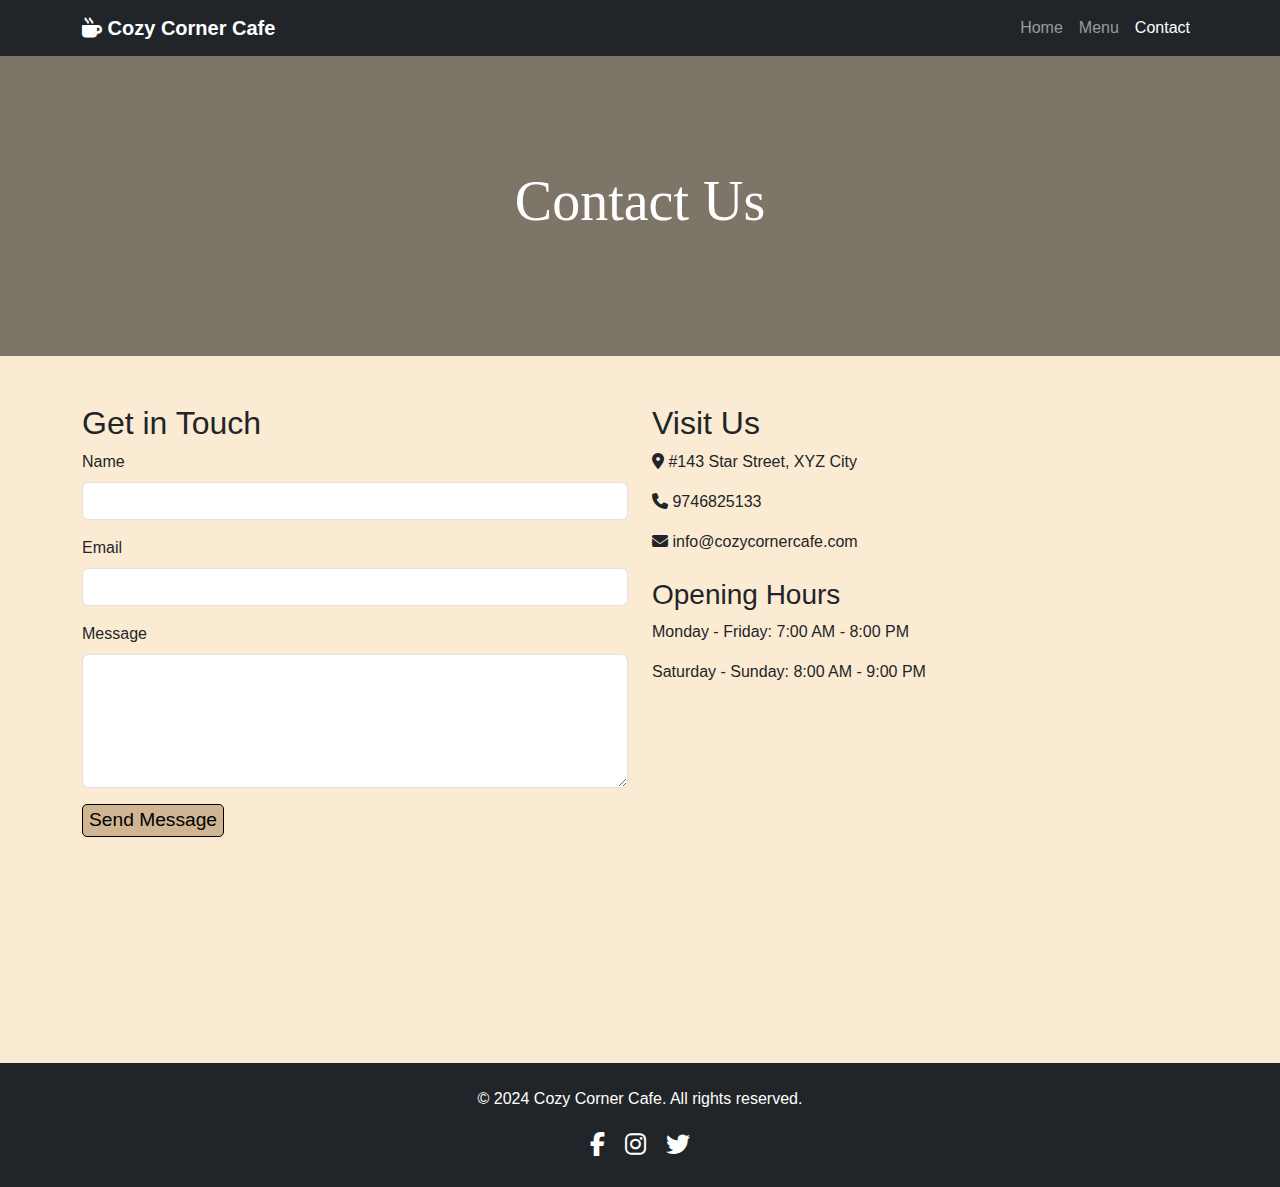
<file: contact.html>
<!DOCTYPE html>
<html lang="en">
<head>
    <meta charset="UTF-8">
    <meta name="viewport" content="width=device-width, initial-scale=1.0">
    <title>Contact Us - Cozy Corner Cafe</title>
    <link href="https://cdn.jsdelivr.net/npm/bootstrap@5.3.0-alpha1/dist/css/bootstrap.min.css" rel="stylesheet">
    <link rel="stylesheet" href="https://cdnjs.cloudflare.com/ajax/libs/font-awesome/6.1.1/css/all.min.css">
    <link rel="stylesheet" href="style.css">
</head>
<body>
    <nav class="navbar navbar-expand-lg navbar-dark bg-dark">
        <div class="container">
            <a class="navbar-brand" href="index.html">
                <i class="fas fa-mug-hot"></i> Cozy Corner Cafe
            </a>
            <button class="navbar-toggler" type="button" data-bs-toggle="collapse" data-bs-target="#navbarNav">
                <span class="navbar-toggler-icon"></span>
            </button>
            <div class="collapse navbar-collapse" id="navbarNav">
                <ul class="navbar-nav ms-auto">
                    <li class="nav-item">
                        <a class="nav-link" href="index.html">Home</a>
                    </li>
                    <li class="nav-item">
                        <a class="nav-link" href="menu.html">Menu</a>
                    </li>
                    <li class="nav-item">
                        <a class="nav-link active" href="contact.html">Contact</a>
                    </li>
                </ul>
            </div>
        </div>
    </nav>

    <header class="hero-small">
        <div class="container text-center text-white">
            <h1 class="display-4" style="font-family: Edu AU VIC WA NT Hand,cursive;">Contact Us</h1>
        </div>
    </header>

    <main class="container my-5">
        <div class="row">
            <div class="col-md-6">
                <h2>Get in Touch</h2>
                <form>
                    <div class="mb-3">
                        <label for="name" class="form-label">Name</label>
                        <input type="text" class="form-control" id="name" required>
                    </div>
                    <div class="mb-3">
                        <label for="email" class="form-label">Email</label>
                        <input type="email" class="form-control" id="email" required>
                    </div>
                    <div class="mb-3">
                        <label for="message" class="form-label">Message</label>
                        <textarea class="form-control" id="message" rows="5" required></textarea>
                    </div>
                    <button>Send Message</button>
                </form>
            </div>
            <div class="col-md-6">
                <h2>Visit Us</h2>
                <p><i class="fas fa-map-marker-alt"></i> #143 Star Street, XYZ City</p>
                <p><i class="fas fa-phone"></i> 9746825133</p>
                <p><i class="fas fa-envelope"></i> info@cozycornercafe.com</p>
                <h3 class="mt-4">Opening Hours</h3>
                <p>Monday - Friday: 7:00 AM - 8:00 PM</p>
                <p>Saturday - Sunday: 8:00 AM - 9:00 PM</p>
                <div class="mt-4">
                    <iframe src="https://www.google.com/maps/embed?pb=!1m18!1m12!1m3!1d3437.1749717999473!2d76.65720287425535!3d30.516091096072774!2m3!1f0!2f0!3f0!3m2!1i1024!2i768!4f13.1!3m3!1m2!1s0x390fc32344a6e2d7%3A0x81b346dee91799ca!2sChitkara%20University!5e0!3m2!1sen!2sin!4v1721516965076!5m2!1sen!2sin" width="100%" height="300" style="border:0;" allowfullscreen="" loading="lazy"></iframe>
                </div>
            </div>
        </div>
    </main>

    <footer class="bg-dark text-white py-4">
        <div class="container text-center">
            <p>&copy; 2024 Cozy Corner Cafe. All rights reserved.</p>
            <div class="social-icons">
                <a href="#" class="text-white me-3"><i class="fab fa-facebook-f"></i></a>
                <a href="#" class="text-white me-3"><i class="fab fa-instagram"></i></a>
                <a href="#" class="text-white"><i class="fab fa-twitter"></i></a>
            </div>
        </div>
    </footer>

    <script src="https://cdn.jsdelivr.net/npm/bootstrap@5.3.0-alpha1/dist/js/bootstrap.bundle.min.js"></script>
</body>
</html>
</file>
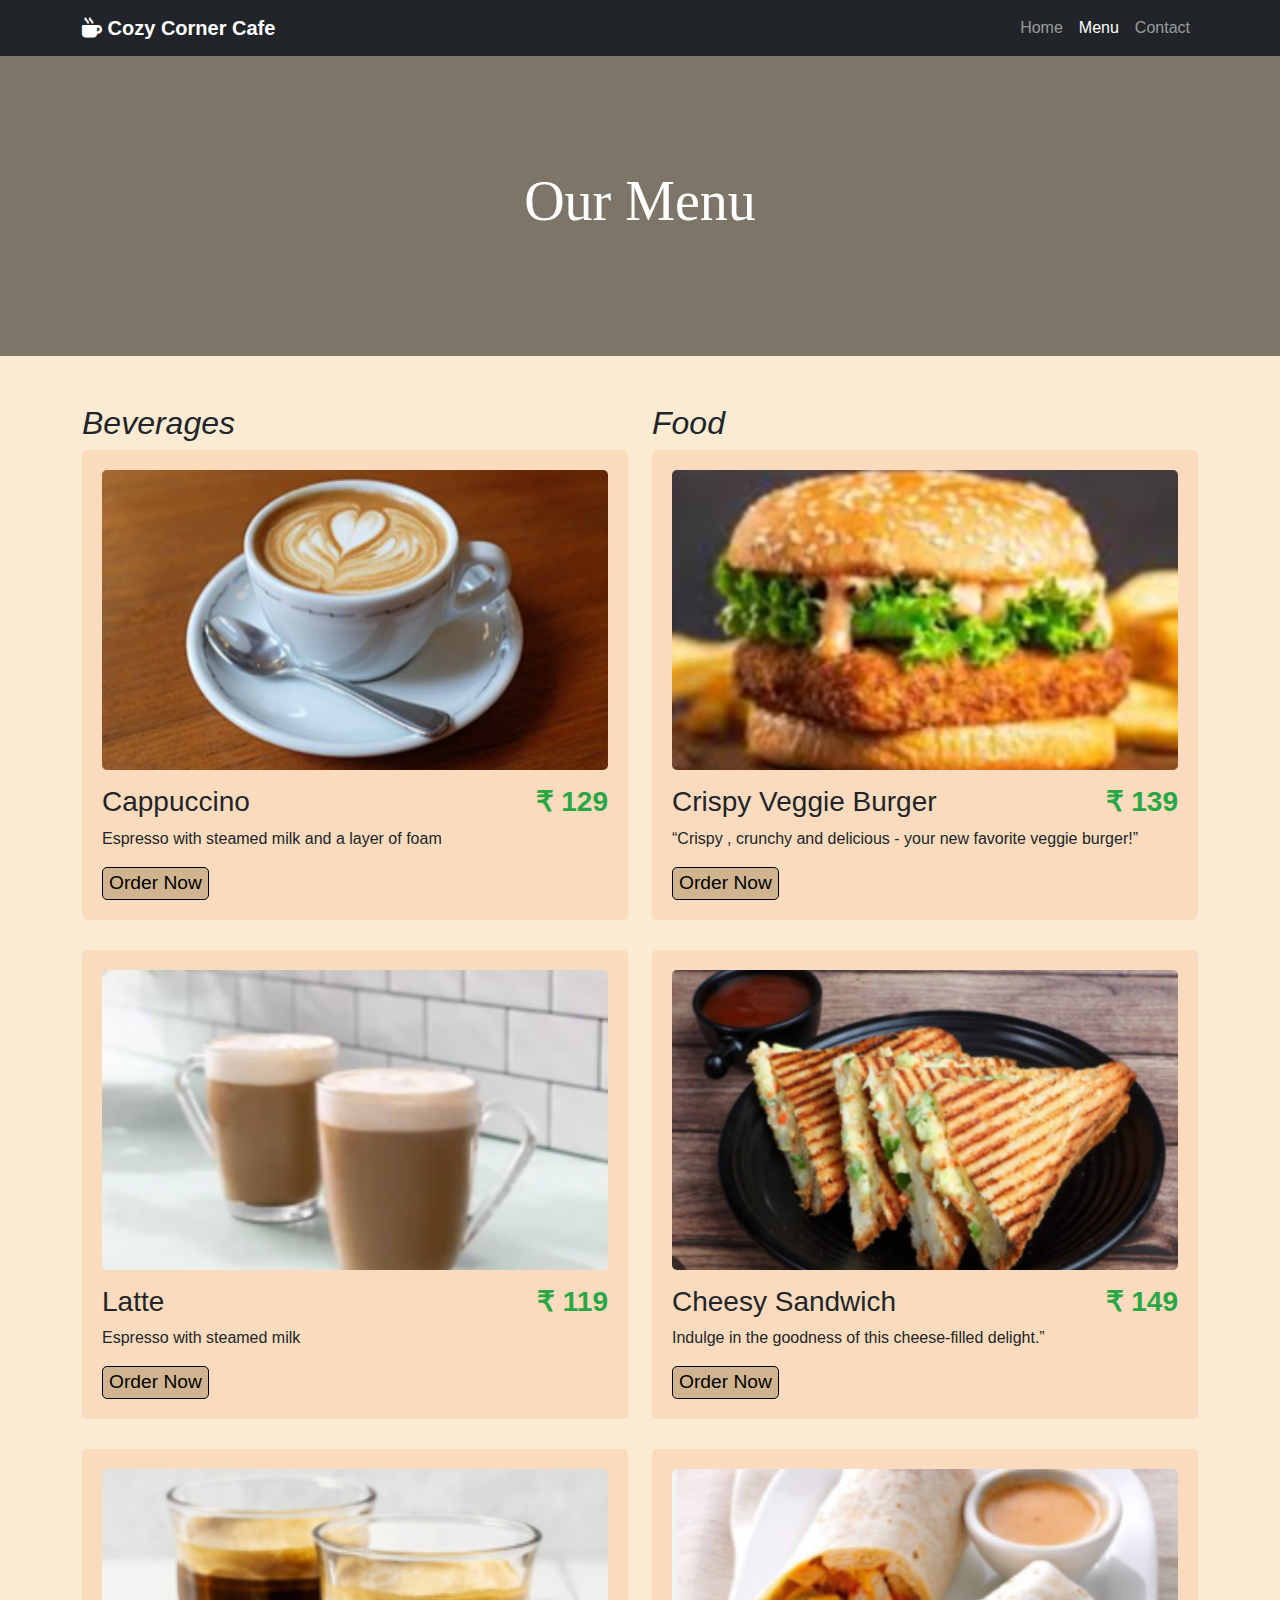
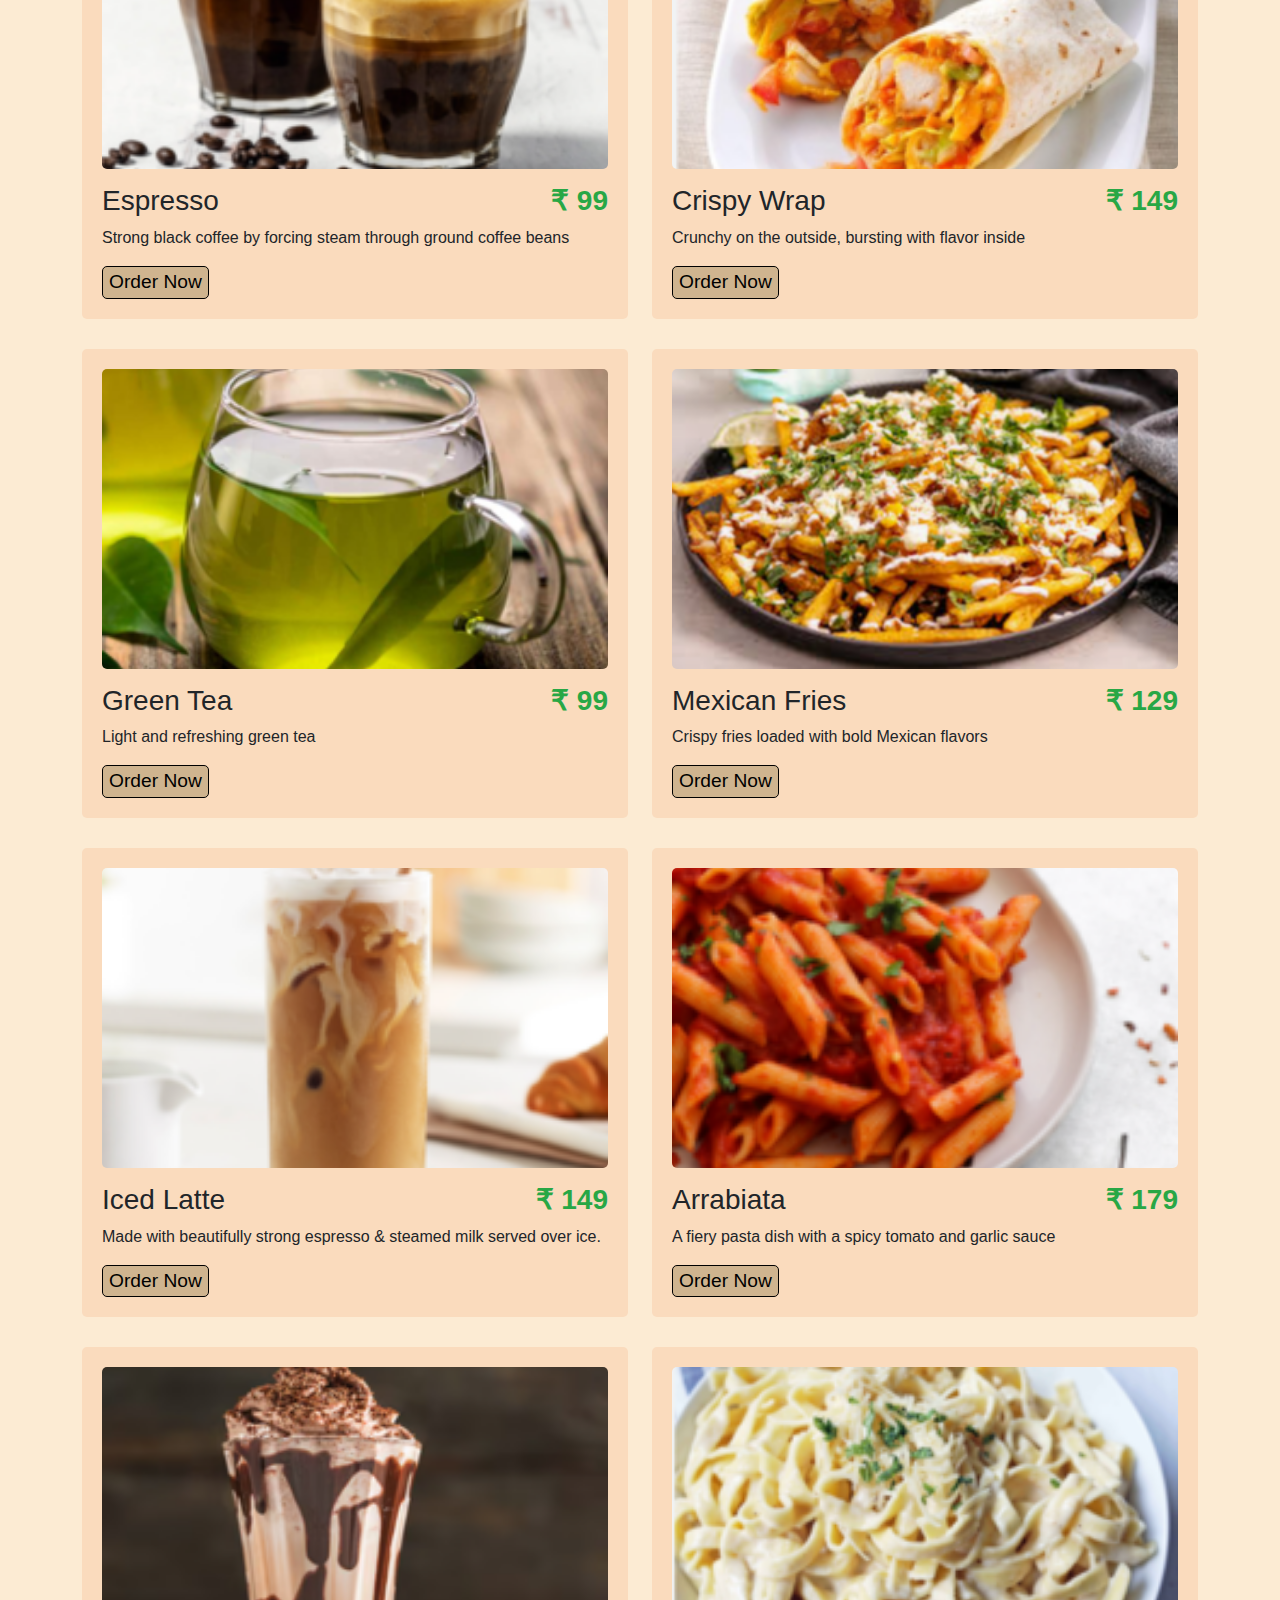
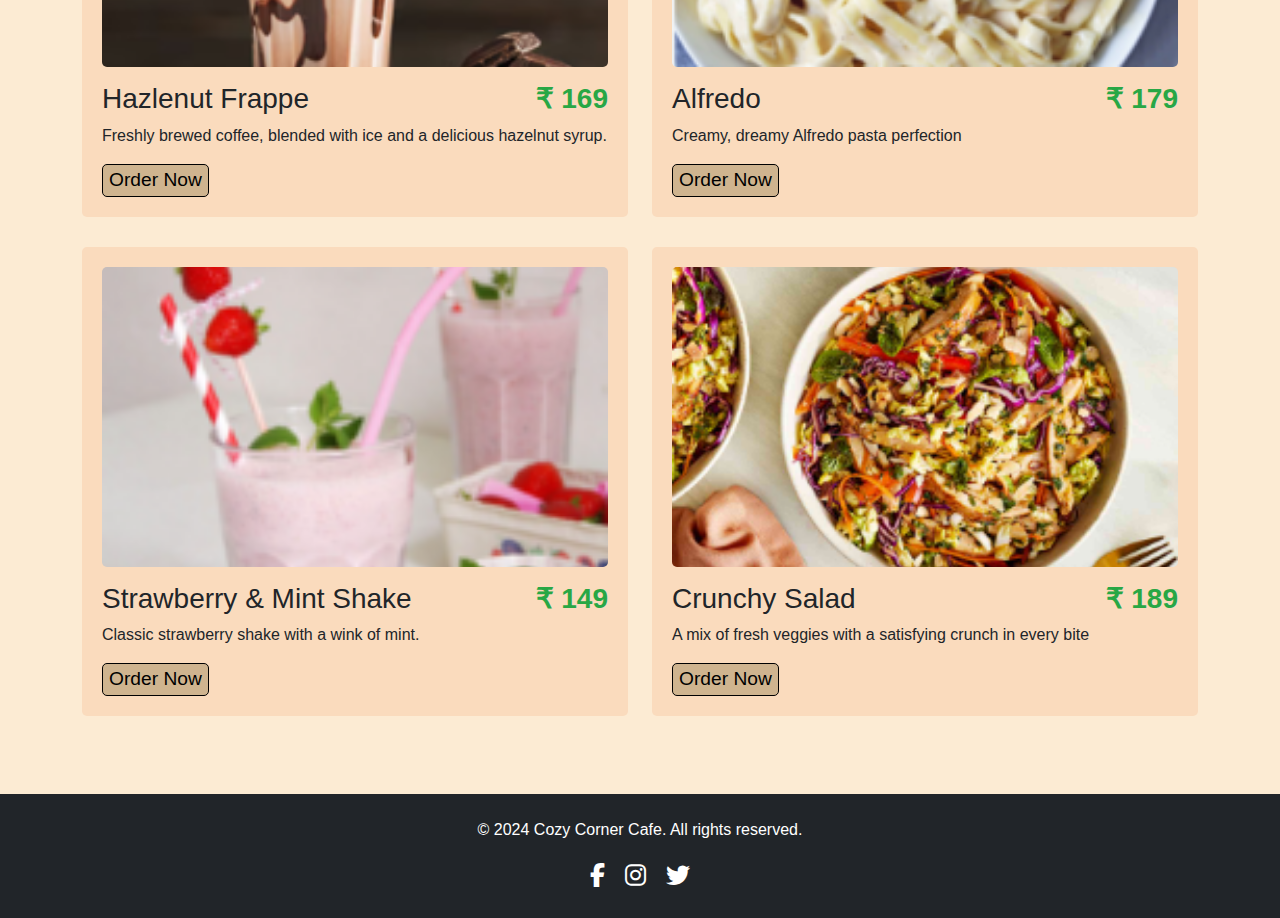
<file: menu.html>
<!DOCTYPE html>
<html lang="en">
<head>
    <meta charset="UTF-8">
    <meta name="viewport" content="width=device-width, initial-scale=1.0">
    <title>Menu - Cozy Corner Cafe</title>
    <link href="https://cdn.jsdelivr.net/npm/bootstrap@5.3.0-alpha1/dist/css/bootstrap.min.css" rel="stylesheet">
    <link rel="stylesheet" href="https://cdnjs.cloudflare.com/ajax/libs/font-awesome/6.1.1/css/all.min.css">
    <link rel="stylesheet" href="style.css">
</head>
<body>
    <nav class="navbar navbar-expand-lg navbar-dark bg-dark">
        <div class="container">
            <a class="navbar-brand" href="index.html">
                <i class="fas fa-mug-hot"></i> Cozy Corner Cafe
            </a>
            <button class="navbar-toggler" type="button" data-bs-toggle="collapse" data-bs-target="#navbarNav">
                <span class="navbar-toggler-icon"></span>
            </button>
            <div class="collapse navbar-collapse" id="navbarNav">
                <ul class="navbar-nav ms-auto">
                    <li class="nav-item">
                        <a class="nav-link" href="index.html">Home</a>
                    </li>
                    <li class="nav-item">
                        <a class="nav-link active" href="menu.html">Menu</a>
                    </li>
                    <li class="nav-item">
                        <a class="nav-link" href="contact.html">Contact</a>
                    </li>
                </ul>
            </div>
        </div>
    </nav>

    <header class="hero-small">
        <div class="container text-center text-white">
            <h1 class="display-4" style="font-family: Edu AU VIC WA NT Hand,cursive;">Our Menu</h1>
        </div>
    </header>

    <main class="container my-5">
        <div class="row">
            <div class="col-md-6">
                <h2 style="font-family: Exo 2,cursive;"><i>Beverages</i></h2>
                <div class="menu-item">
                    <img src="cappuccino.png" alt="Cappuccino" class="menu-item-image">
                    <h3>Cappuccino <span class="price">&#8377 129</span></h3>
                    <p>Espresso with steamed milk and a layer of foam</p>
                    <button>Order Now</button>
                </div>
                <div class="menu-item">
                    <img src="latte.png" alt="Latte" class="menu-item-image">
                    <h3>Latte <span class="price">&#8377 119</span></h3>
                    <p>Espresso with steamed milk</p>
                    <button>Order Now</button>
                </div>
                <div class="menu-item">
                    <img src="espresso.png" alt="Espresso" class="menu-item-image">
                    <h3>Espresso <span class="price">&#8377 99</span></h3>
                    <p>Strong black coffee by forcing steam through ground coffee beans</p>
                    <button>Order Now</button>
                </div>
                <div class="menu-item">
                    <img src="greentea.png" alt="Green Tea" class="menu-item-image">
                    <h3>Green Tea <span class="price">&#8377 99</span></h3>
                    <p>Light and refreshing green tea</p>
                    <button>Order Now</button>
                </div>
                <div class="menu-item">
                    <img src="icedlatte.png" alt="Iced Latte" class="menu-item-image">
                    <h3> Iced Latte <span class="price">&#8377 149</span></h3>
                    <p>Made with beautifully strong espresso & steamed milk served over ice.</p>
                    <button>Order Now</button>
                </div>
                <div class="menu-item">
                    <img src="hazlenut.png" alt="Hazlenut Frappe" class="menu-item-image">
                    <h3> Hazlenut Frappe <span class="price">&#8377 169</span></h3>
                    <p>Freshly brewed coffee, blended with ice and a delicious hazelnut syrup.</p>
                    <button>Order Now</button>
                </div>
                <div class="menu-item">
                    <img src="strawberry.png" alt="Strawberry & Mint Shake" class="menu-item-image">
                    <h3> Strawberry & Mint Shake <span class="price">&#8377 149</span></h3>
                    <p>Classic strawberry shake with a wink of mint.</p>
                    <button>Order Now</button>
                </div>
            </div>
            <div class="col-md-6">
                <h2 style="font-family: Exo 2,cursive;"><i>Food</i></h2>
                <div class="menu-item">
                    <img src="burger.png" alt="Crispy Veggie Burger" class="menu-item-image">
                    <h3>Crispy Veggie Burger<span class="price">&#8377 139</span></h3>
                    <p>“Crispy , crunchy and delicious - your new favorite veggie burger!”</p>
                    <button>Order Now</button>
                </div>
                <div class="menu-item">
                    <img src="sandwich.png" alt="Cheesy Sandwich" class="menu-item-image">
                    <h3>Cheesy Sandwich <span class="price">&#8377 149</span></h3>
                    <p>Indulge in the goodness of this cheese-filled delight.”</p>
                    <button >Order Now</button>
                </div>
                <div class="menu-item">
                    <img src="wrap.png" alt="Crispy Wrap" class="menu-item-image">
                    <h3>Crispy Wrap <span class="price">&#8377 149</span></h3>
                    <p>Crunchy on the outside, bursting with flavor inside</p>
                    <button>Order Now</button>
                </div>
                <div class="menu-item">
                    <img src="fries.png" alt="Mexican Fries" class="menu-item-image">
                    <h3>Mexican Fries <span class="price">&#8377 129</span></h3>
                    <p>Crispy fries loaded with bold Mexican flavors</p>
                    <button>Order Now</button>
                </div>
                <div class="menu-item">
                    <img src="red.png" alt="Arrabiata" class="menu-item-image">
                    <h3>Arrabiata <span class="price">&#8377 179</span></h3>
                    <p>A fiery pasta dish with a spicy tomato and garlic sauce</p>
                    <button>Order Now</button>
                </div>
                <div class="menu-item">
                    <img src="white.png" alt="Alfredo" class="menu-item-image">
                    <h3>Alfredo <span class="price">&#8377 179</span></h3>
                    <p>Creamy, dreamy Alfredo pasta perfection</p>
                    <button>Order Now</button>
                </div>
                <div class="menu-item">
                    <img src="salad.png" alt="Crunchy Salad" class="menu-item-image">
                    <h3>Crunchy Salad <span class="price">&#8377 189</span></h3>
                    <p>A mix of fresh veggies with a satisfying crunch in every bite</p>
                    <button>Order Now</button>
                </div>
            </div>
        </div>
    </main>

    <footer class="bg-dark text-white py-4">
        <div class="container text-center">
            <p>&copy; 2024 Cozy Corner Cafe. All rights reserved.</p>
            <div class="social-icons">
                <a href="#" class="text-white me-3"><i class="fab fa-facebook-f"></i></a>
                <a href="#" class="text-white me-3"><i class="fab fa-instagram"></i></a>
                <a href="#" class="text-white"><i class="fab fa-twitter"></i></a>
            </div>
        </div>
    </footer>

    <script src="https://cdn.jsdelivr.net/npm/bootstrap@5.3.0-alpha1/dist/js/bootstrap.bundle.min.js"></script>
    <!-- <script>
        document.querySelectorAll('.order-btn').forEach(button => {
            button.addEventListener('click', () => {
                const item = button.getAttribute('data-item');
                alert(`You've ordered: ${item}`);
                // Here you would typically send the order to a server or add it to a cart
            });
        });
    </script> -->
</body>
</html>
</file>
<file: style.css>
body {
    font-family: 'Arial', sans-serif;
    background-color:rgba(252, 233, 206, 0.897);
}

.navbar-brand {
    font-weight: bold;
}

.hero {
    background-image: url('https://images.unsplash.com/photo-1495474472287-4d71bcdd2085');
    background-size: cover;
    background-position: center;
    height: 450px;
    display: flex;
    align-items: center;
    position: relative;
}

.hero::before {
    content: "";
    position: absolute;
    top: 0;
    left: 0;
    right: 0;
    bottom: 0;
    background-color: rgba(0, 0, 0, 0.5);
}

.hero-small {
    background-image: url('https://images.unsplash.com/photo-1495474472287-4d71bcdd2085');
    background-size: cover;
    background-position: center;
    height: 300px;
    display: flex;
    align-items: center;
    position: relative;
}

.hero-small::before {
    content: "";
    position: absolute;
    top: 0;
    left: 0;
    right: 0;
    bottom: 0;
    background-color: rgba(0, 0, 0, 0.5);
}

.hero > div, .hero-small > div {
    position: relative;
    z-index: 1;
}

.menu-item {
    margin-bottom: 30px;
    background-color:rgba(249, 213, 182, 0.733);
    border-radius: 5px;
    padding: 20px;
    /* box-shadow: 0 2px 5px rgba(0, 0, 0, 0.1); */
}

.menu-item h3 {
    margin-top: 0;
}

.menu-item-image {
    width:100%;
    height: 300px;
    object-fit:cover;
    border-radius: 5px;
    margin-bottom: 15px;

}

.price {
    float: right;
    font-weight: bold;
    color: #28a745;
}

.social-icons a {
    font-size: 1.5rem;
    transition: color 0.3s ease;
}

/* .social-icons a:hover {
    color: #3f566e !important;
} */

@media (max-width: 768px) {
    .hero, .hero-small {
        height: 300px;
    }
}

button
{
    background-color:  rgba(202, 175, 138, 0.897);
    color: black;
    border-radius: 5px;
    border: 1px solid;
    height:max-content;
    width:fit-content;
    font-size: larger;
}
button:hover
{
    background-color:rgba(166, 141, 105, 0.897) ;
}
</file>
